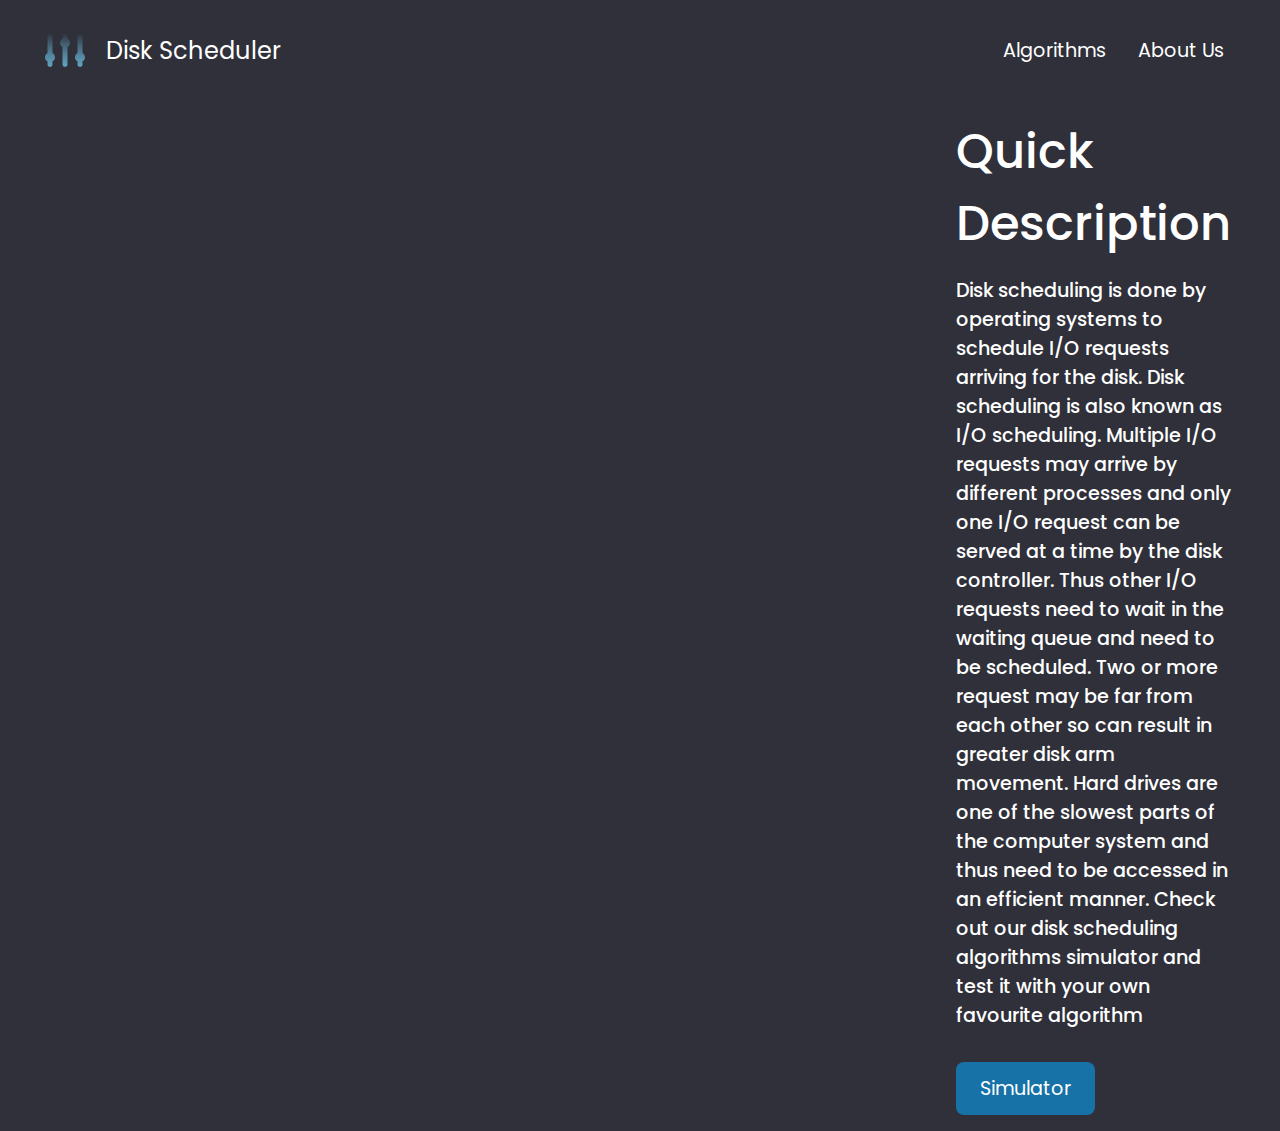
<file: index.html>
<!DOCTYPE html>
<html lang="en">
<head>
    <meta name="author" content="Pranav Sirodaria">
    <meta charset="UTF-8">
    <meta http-equiv="X-UA-Compatible" content="IE=edge">
    <meta name="viewport" content="width=<device-width>, initial-scale=1.0">
    <title>Home</title>
<link rel="icon" type="image/x-icon" href="img/adjustments.svg">
<link href="CSS/styles.css?" type="text/css" rel="stylesheet"> 
<link href="CSS/index.css?" type="text/css" rel="stylesheet"> 
</head>
<body class="container full-height-grow">
    <header class="main-header">
        <a href = "/" class="logo">
            <img src="img/adjustments.svg" alt="logo">
            <div class="logo-name">Disk Scheduler</div>
            <nav class="main-nav">
                <ul>
                    <li><a href="algorithms.html">Algorithms</a></li>
                    <li><a href="about.html">About Us</a></li>
                </ul>
            </nav>
        </a>
    </header>
    <section class="home-main-section">
        <div class="img-wrapper">
            <div class="disk-image"></div>
        </div>
        <div class="call-to-action">
            <h1 class="title">Quick Description</h1>
            <span class="subtitle">Disk scheduling is done by operating systems to schedule I/O requests arriving for the disk. Disk scheduling is also known as I/O scheduling.
                Multiple I/O requests may arrive by different processes and only one I/O request can be served at a time by the disk controller. Thus other I/O requests need to wait in the waiting queue and need to be scheduled. Two or more request may be far from each other so can result in greater disk arm movement. Hard drives are one of the slowest parts of the computer system and thus need to be accessed in an efficient manner.
                Check out our disk scheduling algorithms simulator and test it with your own favourite algorithm
                </span>
            <a href="simulator.html" class="btn">Simulator</a>
        </div>
    </section>
</body>
</html>
</file>
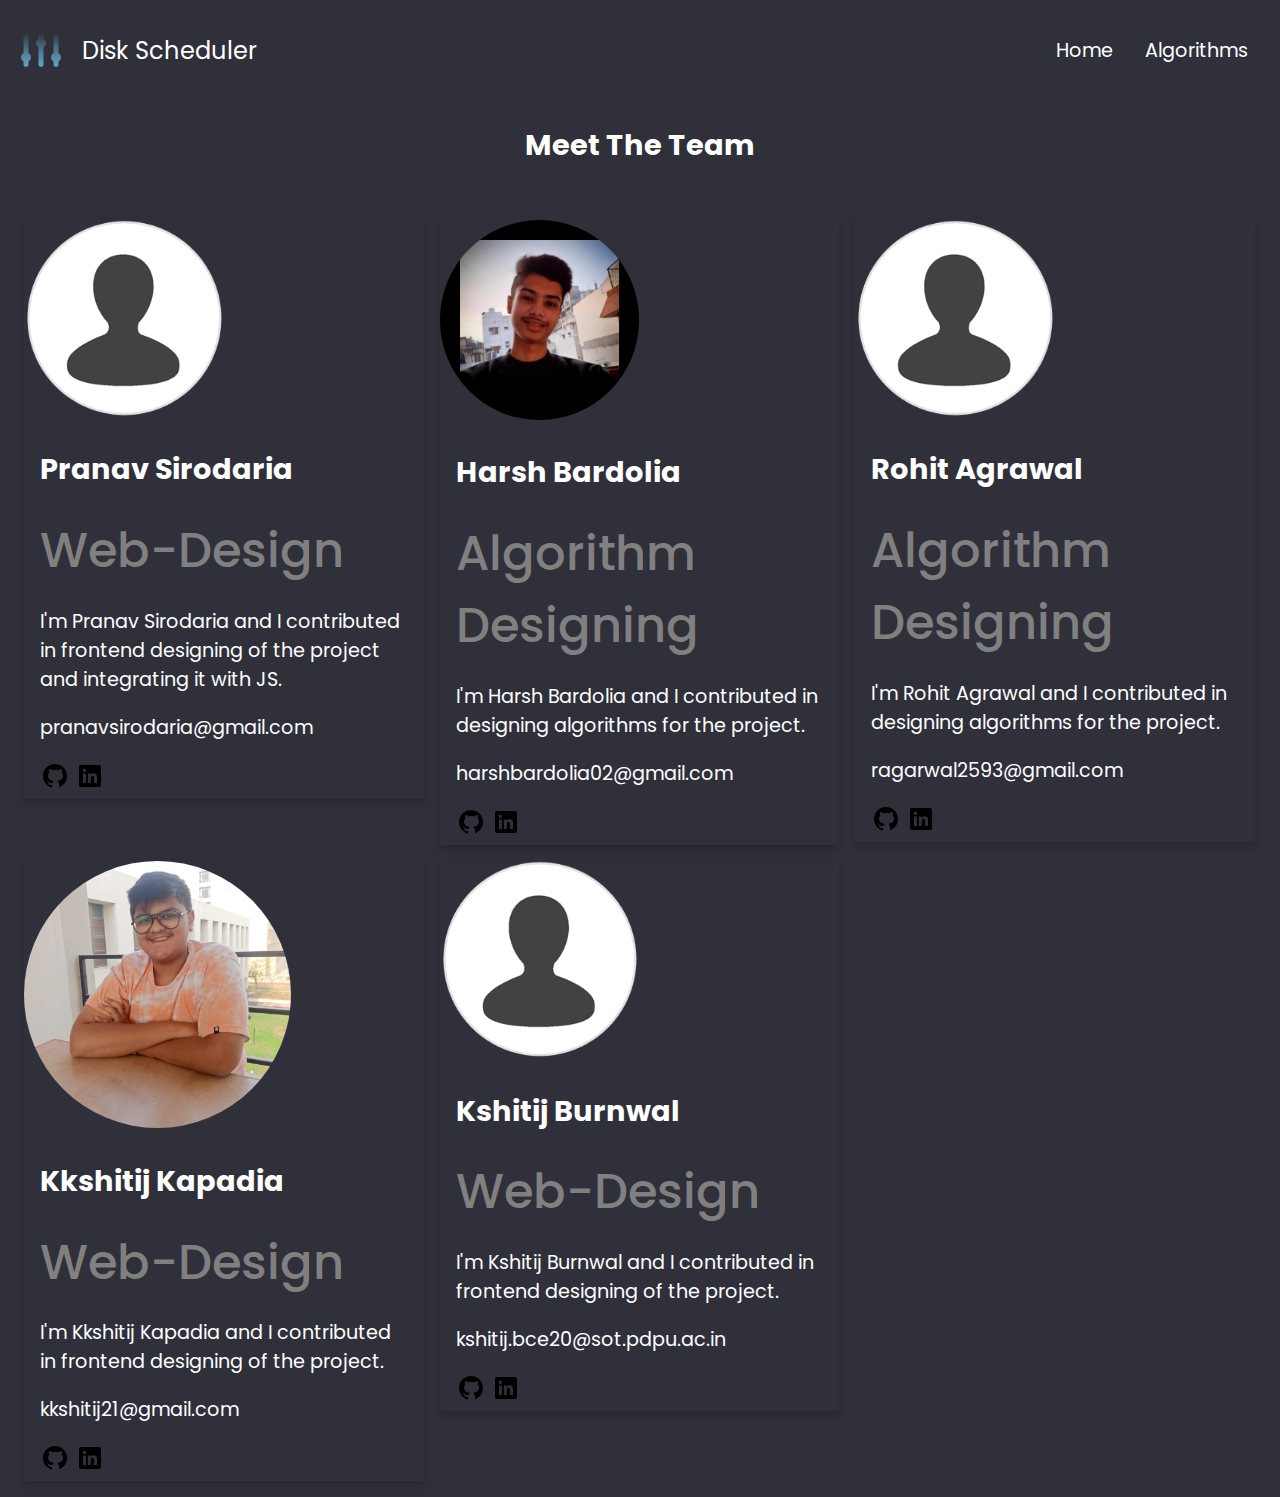
<file: about.html>
<!DOCTYPE html>
<html lang="en">
<head>
    <meta name="author" content="Pranav Sirodaria">
    <meta charset="UTF-8">
    <meta http-equiv="X-UA-Compatible" content="IE=edge">
    <meta name="viewport" content="width=<device-width>, initial-scale=1.0">
    <title>About Us</title>
<link rel="icon" type="image/x-icon"href="img/adjustments.svg">
<link href="CSS/styles.css" type="text/css" rel="stylesheet"> 
<link href="CSS/index.css" type="text/css" rel="stylesheet"> 
<link href="CSS/about.css" type="text/css" rel="stylesheet">
</head>
<body class="container full-height-grow">
    <header class="main-header">
        <a href = "/" class="logo">
            <img src="img/adjustments.svg" alt="logo">
            <div class="logo-name">Disk Scheduler</div>
            <nav class="main-nav">
                <ul>
                    <li><a href="index.html">Home</a></li>
                    <li><a href="algorithms.html">Algorithms</a></li>
                    
                </ul>
            </nav>
        </a>
    </header>
    <h2 style="text-align: center;">Meet The Team</h2>
<br>

<div class="row">
  <div class="column">
    <div class="card">
      <img src="img/team-member-icon.png" alt="Pranav" style="width:50%">
      <div class="container">
        <h2>Pranav Sirodaria</h2>
        <p class="title">Web-Design</p>
        <p>I'm Pranav Sirodaria and I contributed in frontend designing of the project and integrating it with JS.</p>
        <p>pranavsirodaria@gmail.com</p>
        <a href="https://github.com/pranav-0/"><img src="img/icons8-github.svg" class="enlarge"></img></a>
        <a href="https://www.linkedin.com/in/pranav-sirodaria-0831581b1/"><img src="img/icons8-linkedin-30.png" class="enlarge"></img></a>
      </div>
    </div>
  </div>
  <div class="column">
    <div class="card">
      <img src="img/harsh.jpeg" alt="Harsh" style="width:50%; border-radius:100%">
      <div class="container">
        <h2>Harsh Bardolia</h2>
        <p class="title">Algorithm Designing</p>
        <p>I'm Harsh Bardolia and I contributed in designing algorithms for the project.</p>
        <p>harshbardolia02@gmail.com</p>
        <a href="https://github.com/HarshBardolia01/"><img src="img/icons8-github.svg" class="enlarge"></img></a>
        <a href="https://www.linkedin.com/in/harsh-bardolia-0a0407217"><img src="img/icons8-linkedin-30.png" class="enlarge"></img></a>
      </div>
    </div>
  </div>
  
  <div class="column">
    <div class="card">
      <img src="img/team-member-icon.png" alt="Rohit" style="width:50%">
      <div class="container">
        <h2>Rohit Agrawal</h2>
        <p class="title">Algorithm Designing</p>
        <p>I'm Rohit Agrawal and I contributed in designing algorithms for the project.</p>
        <p>ragarwal2593@gmail.com</p>
        <a href="https://github.com/Rohit2593"><img src="img/icons8-github.svg" class="enlarge"></img></a>
        <a href="https://www.linkedin.com/in/rohitagrawal18/"><img src="img/icons8-linkedin-30.png" class="enlarge"></img></a>
      </div>
    </div>
  </div>
</div>
<div class="row">
  <div class="column">
    <div class="card">
     <img src="img/kkshitijK.jpeg" alt="KshitijK" style="width: 267px;height: 267px; object-fit: cover;border-radius: 100%;">
      <div class="container">
        <h2>Kkshitij Kapadia</h2>
        <p class="title">Web-Design</p>
        <p>I'm Kkshitij Kapadia and I contributed in frontend designing of the project.</p>
        <p>kkshitij21@gmail.com</p>
        <a href="https://github.com/Kkshitij21"><img src="img/icons8-github.svg" class="enlarge"></img></a>
        <a href="https://www.linkedin.com/in/kkshitij-kapadia-4b689b20b"><img src="img/icons8-linkedin-30.png" class="enlarge"></img></a>
      </div>
    </div>
  </div>

<div class="column">
    <div class="card">
      <img src="img/team-member-icon.png" alt="KshitijB" style="width:50%;">
      <div class="container">
        <h2>Kshitij Burnwal</h2>
        <p class="title">Web-Design</p>
        <p>I'm Kshitij Burnwal and I contributed in frontend designing of the project.</p>
        <p>kshitij.bce20@sot.pdpu.ac.in </p>
        <a href="https://github.com/KSHITIJRAJ17"><img src="img/icons8-github.svg" class="enlarge"></img></a>
        <a href="https://www.linkedin.com/in/kshitij-burnwal-6a8a12214"><img src="img/icons8-linkedin-30.png" class="enlarge"></img></a>
      </div>
    </div>
  </div>
</div>
</body>
</html>
</file>
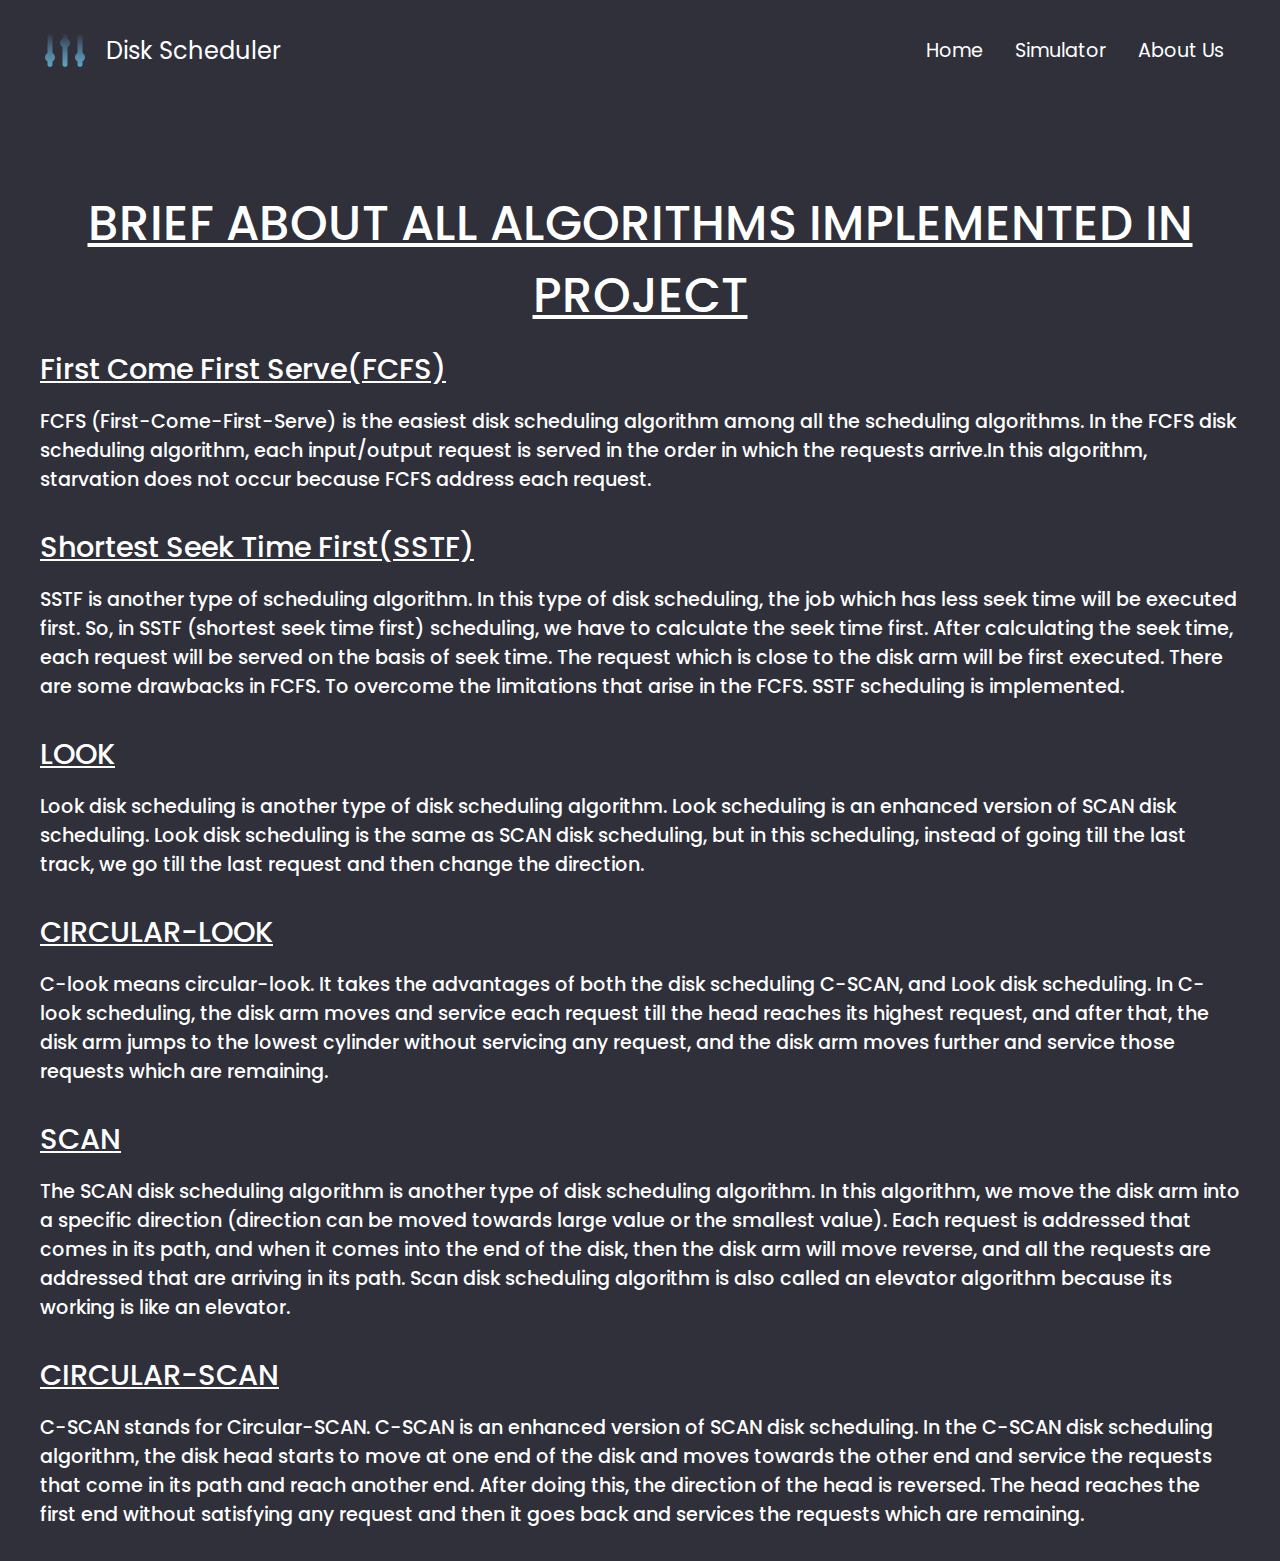
<file: algorithms.html>
<!DOCTYPE html>
<html lang="en">
<head>
    <meta name="author" content="Pranav Sirodaria">
    <meta charset="UTF-8">
    <meta http-equiv="X-UA-Compatible" content="IE=edge">
    <meta name="viewport" content="width=<device-width>, initial-scale=1.0">
    <title>Algorithms</title>
<link rel="icon" type="image/x-icon"href="img/adjustments.svg">    
<link href="CSS/styles.css?" type="text/css" rel="stylesheet"> 
<link href="CSS/index.css?" type="text/css" rel="stylesheet"> 
</head>
<body class="container full-height-grow">
    <header class="main-header">
        <a href = "/" class="logo">
            <img src="img/adjustments.svg" alt="logo">
            <div class="logo-name">Disk Scheduler</div>
            <nav class="main-nav">
                <ul>
                    <li><a href="index.html">Home</a></li>
                    <li><a href="simulator.html">Simulator</a></li>
                    <li><a href="about.html">About Us</a></li>
                </ul>
            </nav>
            
        </a>
    </header>
    <br><br>
    <div class="title" style="text-align: center;text-decoration: underline;margin-top: 30px;">BRIEF ABOUT ALL ALGORITHMS IMPLEMENTED IN PROJECT</div>
    <div class="algo-discription">
        <h1 class="title2">First Come First Serve(FCFS)</h1>
        <span class="subtitle">FCFS (First-Come-First-Serve) is the easiest disk scheduling algorithm among all 
            the scheduling algorithms. In the FCFS disk scheduling algorithm, each input/output 
            request is served in the order in which the requests arrive.In this algorithm, starvation does not 
            occur because FCFS address each request.
            </span>
    <div class="algo-discription">
        <h1 class="title2">Shortest Seek Time First(SSTF)</h1>
        <span class="subtitle">SSTF is another type of scheduling algorithm. In this type of disk scheduling, the job which has less seek time will be executed first. So, in SSTF (shortest seek time first) scheduling, we have to calculate the seek time first. 
            After calculating the seek time, 
            each request will be served on the basis of seek time. The request 
            which is close to the disk arm will be first executed. There are some 
            drawbacks in FCFS. To overcome the limitations that arise in the FCFS. SSTF scheduling is implemented.        </span>
    </div>        
    <div class="algo-discription">
        <h1 class="title2">LOOK</h1>
        <span class="subtitle">Look disk scheduling is another type of disk scheduling algorithm. Look scheduling is an enhanced version of SCAN disk scheduling. Look disk scheduling is the same as SCAN disk scheduling, but in this scheduling, instead of going till the last track, we go till the last request and then change the direction.

        </span>  
    </div>      
    <div class="algo-discription">
        <h1 class="title2">CIRCULAR-LOOK</h1>
        <span class="subtitle">C-look means circular-look. It takes the advantages of both the disk scheduling C-SCAN, and Look disk scheduling. In C-look scheduling, the disk arm moves and service each request till the head reaches its highest request, and after that, the disk arm jumps to the lowest cylinder without servicing any request, and the disk arm moves further and service those requests which are remaining.

        </span>
    </div>
    <div class="algo-discription">
        <h1 class="title2">SCAN</h1>
        <span class="subtitle">The SCAN disk scheduling algorithm is another type of disk scheduling algorithm. In this algorithm, we move the disk arm into a specific direction (direction can be moved towards large value or the smallest value). Each request is addressed that comes in its path, and when it comes into the end of the disk, then the disk arm will move reverse, and all the requests are addressed that are arriving in its path. Scan disk scheduling algorithm is also called an elevator algorithm because its working is like an elevator.

        </span>        
    </div>
    <div class="algo-discription">
        <h1 class="title2">CIRCULAR-SCAN</h1>
        <span class="subtitle">C-SCAN stands for Circular-SCAN. C-SCAN is an enhanced version of SCAN disk scheduling. In the C-SCAN disk scheduling algorithm, the disk head starts to move at one end of the disk and moves towards the other end and service the requests that come in its path and reach another end. After doing this, the direction of the head is reversed. The head reaches the first end without satisfying any request and then it goes back and services the requests which are remaining.

        </span>        
    </div>
    </div>
    </body>
    </html>
</file>
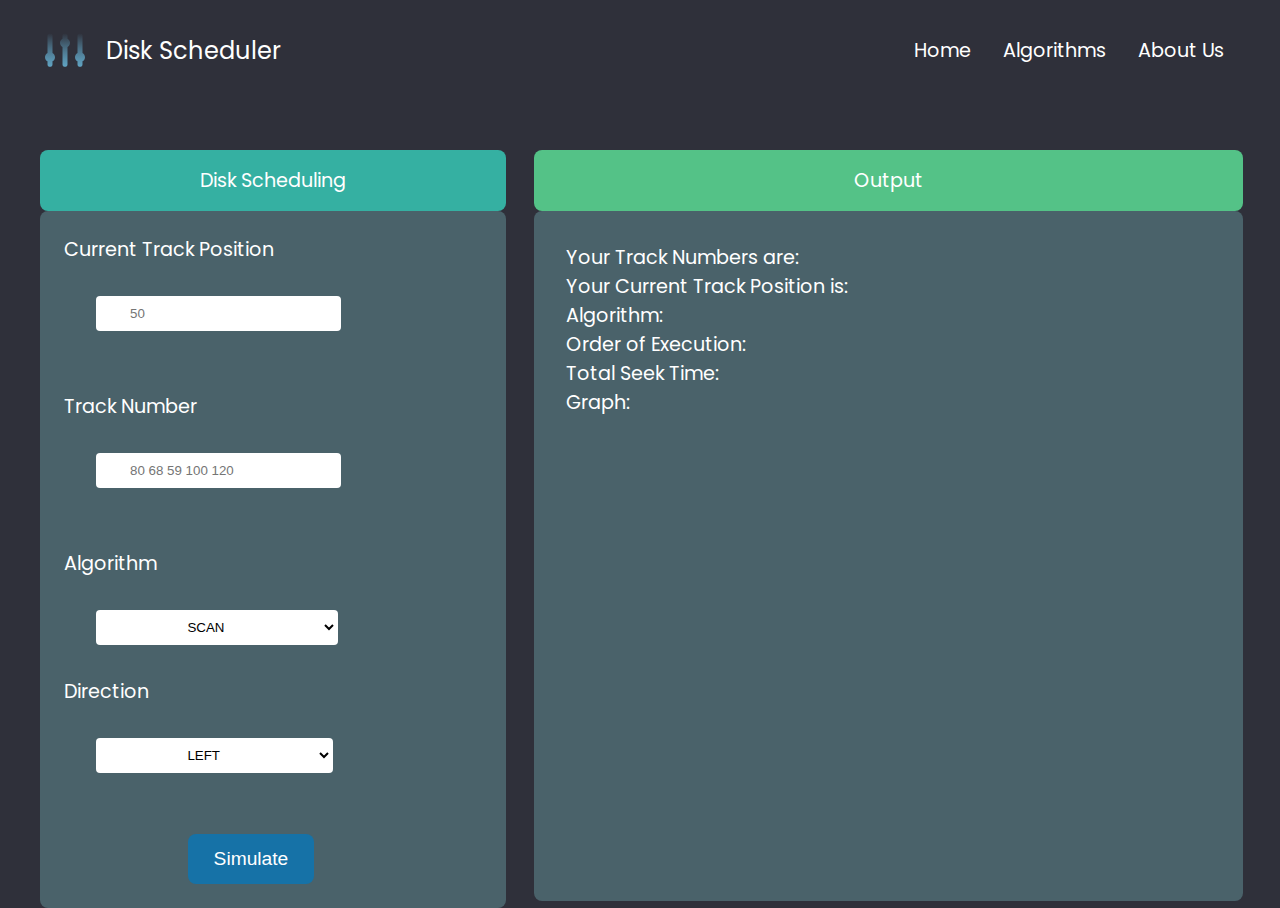
<file: simulator.html>
<!DOCTYPE html>
<html lang="en">
<head>
    <meta name="author" content="Pranav Sirodaria">
    <meta charset="UTF-8">
    <meta http-equiv="X-UA-Compatible" content="IE=edge">
    <meta name="viewport" content="width=<device-width>, initial-scale=1.0">
    <title>Simulator</title>
    <link rel="icon" type="image/x-icon" href="img/adjustments.svg">
<!-- JAVASCRIPT LINKS -->
    <script type="text/javascript" src="JS/FCFS.js"></script>
    <script type="text/javascript" src="JS/SSTF.js"></script>
    <script type="text/javascript" src="JS/LOOK.js"></script>
    <script type="text/javascript" src="JS/SCAN.js"></script>
    <script type="text/javascript" src="JS/CLOOK.js"></script>
    <script type="text/javascript" src="JS/CSCAN.js"></script>
    <script src="https://canvasjs.com/assets/script/canvasjs.min.js"></script>
    <script type="text/javascript" src="JS/renderchart.js"></script>
 <!-- JAVASCRIPT LINKS -->

<link href="CSS/styles.css?" rel="stylesheet" type="text/css"> 
<link href="CSS/index.css?" rel="stylesheet" type="text/css">
<link href="CSS/simulator.css?" rel="stylesheet" type="text/css">  
</head>


<body class="container full-height-grow">
    <header class="main-header">
        <a href = "/" class="logo">
            <img src="img/adjustments.svg" alt="logo">
            <div class="logo-name">Disk Scheduler</div>
            <nav class="main-nav">
                <ul>
                    <li><a href="index.html">Home</a></li>
                    <li><a href="algorithms.html">Algorithms</a></li>
                    <li><a href="about.html">About Us</a></li>
                </ul>
            </nav>
        </a>
    </header>
    <section class="simulator-section flex-direction">
        <div class="disk-scheduling">
            <div class="disk-scheduling-heading">Disk Scheduling</div>
            <div class="form">
                <form onsubmit="return gettrackno();" ID="drop">
                    <label>Current Track Position</label><br>
                    <input type="text" class="current-track" id="css" placeholder="50"><br>
                    <label>Track Number</label><br>
                    <input type="text" class="track-sequence" placeholder="80 68 59 100 120"><br>
                    <label>Algorithm</label><br>
                    <select class="algorithm-dropdown" ID="algo" onchange="disableDropdown()">
                        <option value="SCAN">SCAN</option>
                        <option value="CSCAN">CSCAN</option>
                        <option value="LOOK">LOOK</option>
                        <option value="CLOOK">CLOOK</option> 
                        <option value="FCFS">FCFS</option>
                        <option value="SSTF">SSTF</option>
                    </select><br>
                    <label>Direction</label><br>
                    <select class="direction-dropdown" ID="dir">
                        <option value="left">LEFT</option>
                        <option value="right">RIGHT</option>
                    </select>
                   <br><br>
                    <button type="submit" value="Simulate" class="btn" id="addbtn">Simulate</button>
                </form>

            </div>
        </div>
        <div class="output">
            <div class="output-heading">Output</div>
            <div class="results">
                <div class="track-number">Your Track Numbers are:</div>
                <div class="current">Your Current Track Position is: </div>
                <div class="algo">Algorithm: </div>
                <div class="order">Order of Execution: </div>
                <div class="time">Total Seek Time: </div>
                <div> Graph: </div>
                <div id="chartContainer" style="width: auto; height: 200px; margin-top: 50px;"></div>
            </div>
        </div>
        <div> 
        <script>      
            function disableDropdown(){
                if(drop.algo.options[4].selected || drop.algo.options[5].selected){
                    drop.dir.disabled = true;
                }
                else{
                    drop.dir.disabled = false;
                }
            }  
            function gettrackno(){
                var trackno = document.querySelector('.track-sequence').value;
                var ctrack = document.querySelector('.current-track').value;
                var alg = document.querySelector(".algorithm-dropdown").value;
        
                
                document.querySelector(".track-number").innerHTML ='Your Track Numbers are: ' + trackno;
                   
                document.querySelector(".current").innerHTML ='Your Current Track Position is: ' + ctrack;

                document.querySelector(".algo").innerHTML = 'Algorithm: ' + alg;

                if(alg === "FCFS"){
                    fcfs();
                }
                else if(alg === "SSTF"){
                    sstf();
                }
                else if(alg === "SCAN"){
                    scan();
                }
                else if(alg === "CSCAN"){;
                    cscan();
                }
                else if(alg === "LOOK"){
                    look();
                }
                else if(alg === "CLOOK"){
                    clook();
                }

                return false;
                }

                var subButton = document.getElementById('addbtn');
                subButton.addEventListener('click', gettrackno, false); 
                
        
        </script>
        </div>

    </section>
       
 
    </body>
    </html>
</file>
<file: CSS/styles.css>
@import url('https://fonts.googleapis.com/css?family=Poppins: 400, 500, 700');

*, *::before, *::after{
    box-sizing: border-box;
}
body{
    padding: 0;
    margin: 0;
    background-color: #2F303A;      
    font-family: Poppins, sans-serif;
    font-size: 1.2rem;
    color: white;
    min-height: 100vh;
}

.full-height-grow{
    display: flex;
    flex-direction: column;

}
.logo{
    display: flex;
    align-items: center;
    font-size: 1.25em;
    color: inherit;
    text-decoration: none;
}
.logo-name{
    margin-left: 1rem;
}
.main-nav ul{
    display: flex;
    margin: 0;
    padding: 0;
    list-style: none;
}
.main-nav a{
    color: inherit;
    text-decoration: none;
    padding-inline: 1rem;
}
.main-nav a:hover{
    color: #adadad;
}
 .main-header{
    display: flex;
    justify-content: space-between;
    align-items: center;
    height: 100px;
}
.container{
    max-width: 1700px;
    margin: 0 auto;
    padding: 0 40px;
}
.title{
    font-weight: 500;
    font-size: 2.5em;
    margin-bottom: 1rem;
    margin-top: 0;
}
.title2{
    text-decoration: underline;
    font-weight: 500;
    font-size: 1.5em;
    margin-bottom: 1rem;
    margin-top: 0;
}
.subtitle{
    font-weight: 500;
    font-size: 1.2rem;
    margin-bottom: 2rem;
}

.btn{
    color: white;
    text-decoration: none;
    background-color: #1672A7;
    padding: .75rem 1.5rem;
    border-radius: .5rem;
    font-size: 1.2rem;
}
.btn:hover{
    background-color: #3083b3;
}
.algo-discription{
    display: flex;
    border-width: 3px;
    justify-content: space-between;
    flex-direction: column;
    
}
</file>
<file: CSS/index.css>
.home-main-section{
    display: flex;
    align-items: stretch;
    justify-content: space-between;
    flex-grow: 1;

}
.home-main-section .img-wrapper{
    flex-grow: 1;
    flex-direction: column;
    display: flex;
    align-items: stretch;
    justify-content: flex-end;
}
.home-main-section .disk-image{
    background-image: url(https://pranav-0.github.io/DISKSCHEDULER/img/DISK.png);
    flex-grow: 1;
    max-height: 100vh;
    min-width: 100vh;
    background-size: contain;
    background-repeat: no-repeat;
    background-position: left;
}

.home-main-section .call-to-action{
    display: flex;
    flex-direction: column;
    align-items: flex-start;
    margin: 1rem;
    align-self: center;
}

@media (max-width: 900px){
    .home-main-section .img-wrapper{
        display: none;
    }
    .home-main-section {
        justify-content: center;
    }
}
</file>
<file: CSS/about.css>
html {
    box-sizing: border-box;
  }
  
  *, *:before, *:after {
    box-sizing: inherit;
  }
  
  .column {
    float: left;
    width: 33.3%;
    margin-bottom: 16px;
    padding: 0 8px;
  }
  
  @media screen and (max-width: 650px) {
    .column {
      width: 100%;
      display: block;
    }
  }
  
  .card {
    box-shadow: 0 4px 8px 0 rgba(0, 0, 0, 0.2);
  }
  
  .container {
    padding: 0 16px;
  }
  
  .container::after, .row::after {
    content: "";
    clear: both;
    display: flex;
  }
  
  .title {
    color: grey;
  }
  
  .enlarge:hover{
    width: 33px;
    height: 33px;
  }
</file>
<file: CSS/simulator.css>
html, body {
    max-width: 100%;
    overflow-x: hidden;
}
.simulator-section{
    display: inline-flex;
    align-items: stretch;
    flex-wrap: wrap;
    justify-content: space-between;
    margin-top: 50px;
    padding-right: 50px;
    width: 100vw;
}
.flex-direction{
    flex-direction: row;
}

@media (max-width: 1260px) {
    .flex-direction{
        flex-direction: row;
    }
    .simulator-section{
        width: auto;
        justify-content: center;
    }
    
}
.simulator-section .disk-scheduling .disk-scheduling-heading{
    color: white;
    background-color: #35B0A2;
    padding: 1rem 10rem;
    border-radius: .5rem;
    font-size: 1.2rem;
}
.simulator-section .disk-scheduling .form{
    display: flex;
    background-color: #4A626A;
    border-radius: .5rem;
    padding: 1.5rem ;   
}
.simulator-section .disk-scheduling .form .btn{
    border-color: transparent;
    margin-left: 40%;
}
.simulator-section .disk-scheduling .form .current-track{
    display: flex;
    border-radius: 0.25rem;
    border-color: transparent;
    padding: 0.5rem 2rem;
    margin-left: 0.25rem;
    margin: 2rem;
}
.simulator-section .disk-scheduling .form .track-sequence{
    display: flex;
    border-radius: 0.25rem;
    border-color: transparent;
    padding: 0.5rem 2rem;
    margin-left: 0.25rem;
    margin: 2rem;
}
.simulator-section .disk-scheduling .form .algorithm-dropdown{
    padding: 0.5rem 5.4rem;
    margin-left: 0.25rem;
    margin: 2rem;
    border-radius: 0.25rem;
    background-color: white;
    border-color: transparent;
}
.simulator-section .disk-scheduling .form .direction-dropdown{
    padding: 0.5rem 5.4rem;
    margin-left: 0.25rem;
    margin: 2rem;
    border-radius: 0.25rem;
    background-color: white;
    border-color: transparent;
}
.simulator-section .disk-scheduling .form .algorithm-dropdown:hover{
    background-color: #e6e6e6;
}
.simulator-section .disk-scheduling .form .direction-dropdown:hover{
    background-color: #e6e6e6;
}

/* OUTPUT STYLES */
.simulator-section .output .output-heading{
    min-width: 0;
    color: white;
    background-color: #54C287;
    padding: 1rem 20rem;
    border-radius: .5rem;
    font-size: 1.2rem;

}
.simulator-section .output .results{
    background-color: #4A626A;
    border-radius: 0.5rem;
    padding: 2rem;
    min-height: 690px;
    
   
    
}

/* GRAPH STYLES */
</file>
